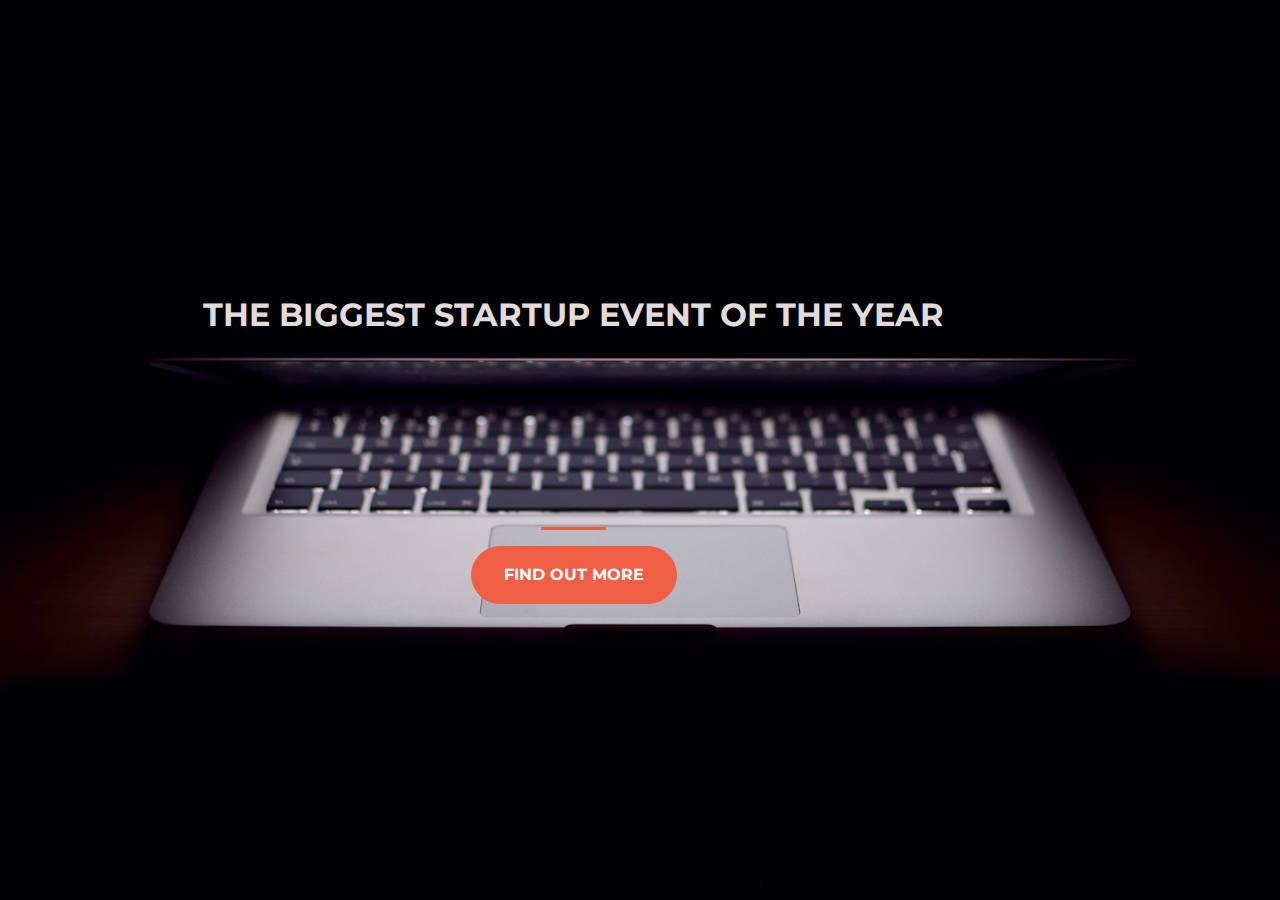
<file: LandingPage/index.html>
<!DOCTYPE html>
<html>
  <head>
    <title>Startup</title>
    <meta charset="utf-8">
    <meta name="viewport" content="width=device-width, initial-scale=1, shrink-to-fit=no">
    <!-- Google Fonts -->
    <link href="https://fonts.googleapis.com/css?family=Montserrat" rel="stylesheet">

    <!-- Bootstrap CSS from a CDN. This way you don't have to include the bootstrap file yourself -->
    <link rel="stylesheet" href="https://stackpath.bootstrapcdn.com/bootstrap/4.3.1/css/bootstrap.min.css" integrity="sha384-ggOyR0iXCbMQv3Xipma34MD+dH/1fQ784/j6cY/iJTQUOhcWr7x9JvoRxT2MZw1T" crossorigin="anonymous">
    
    <!-- Your own stylesheet -->
    <link rel="stylesheet" type="text/css" href="style.css">
  </head>
  <body>
    <div class="container d-flex h-100 align-items-center">
      <div class="row">
        <header class="text-center col-12 mb-5">
          <h1 class="text-uppercase mb-5 pb-5"><strong>The biggest startup event of the year</strong></h1>
        </header>
        <section class="text-center col-12">
          <hr class="mt-5">
          <a href="https://mailchi.mp/1770043dde76/ztmstudents">
            <button class="btn btn-primary btn-xl text-uppercase">Find out more</button>
          </a>
        </section>
      </div>
    </div>

  </body>
</html>
</file>
<file: LandingPage/style.css>
body,
html {
  width: 100%;
  height: 100%;
  font-family: 'Montserrat', sans-serif;
  background: url(header.jpg) no-repeat center fixed;
  background-size: cover;
}

h1 {
  font-size: 2rem;
  color: #e2dbdb;
}

.buffer {
  height: 10rem;
}

hr {
  border-width: 3px;
  max-width: 65px;
  border-color: #F05F44;
}

.btn {
  font-weight: 700;
  border-radius: 300px;
}

.btn-primary {
  background-color: #F05F44;
  border-color: #F05F44;
}

.btn-primary:hover {
  background-color: #ee4b08;
  border-color: #ee4b08;
  border-width: 4px;
}

.btn-xl {
  padding: 1rem 2rem;
}
</file>
